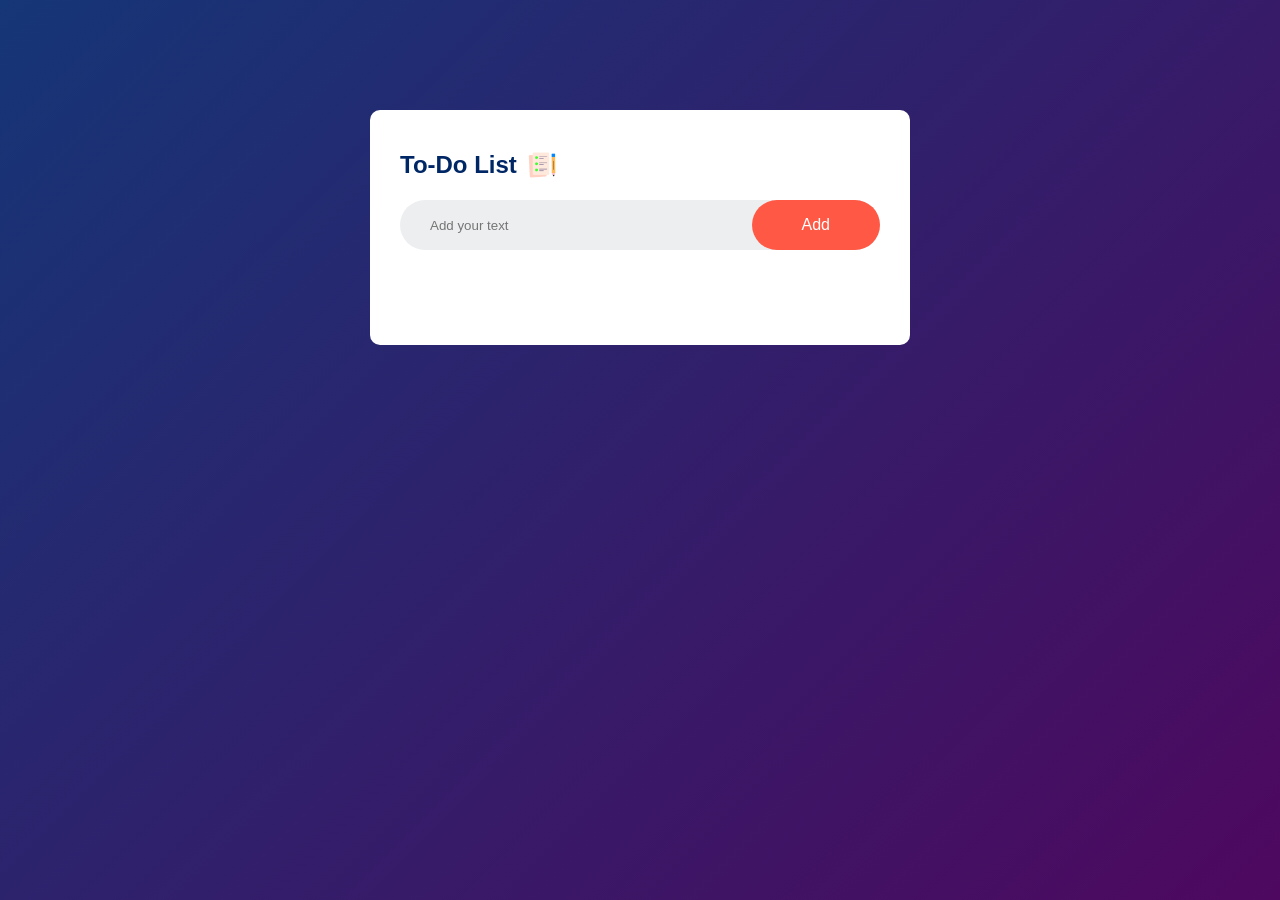
<file: To_do_list/index.html>
<!DOCTYPE html>
<html lang="pt-br">

<head>
    <meta charset="UTF-8">
    <meta name="viewport" content="width=device-width, initial-scale=1.0">
    <title>To-Do List App</title>
    <link rel="stylesheet" href="style.css">
</head>

<body>
    <div class="container">
        <div class="todo-app">
            <h2>To-Do List <img src="images/icon.png"></h2>
            <div class="row">
                <input type="text" id="input-box" placeholder="Add your text">
                <button onclick="addTask()">Add</button>
            </div>
            <ul id="list-container">
                <!--<li class="checked">Task 1</li>
        <li>Task 2</li>
        <li>Task 3</li>-->
            </ul>
        </div>
    </div>
    <script src="script.js"></script>
</body>

</html>
</file>
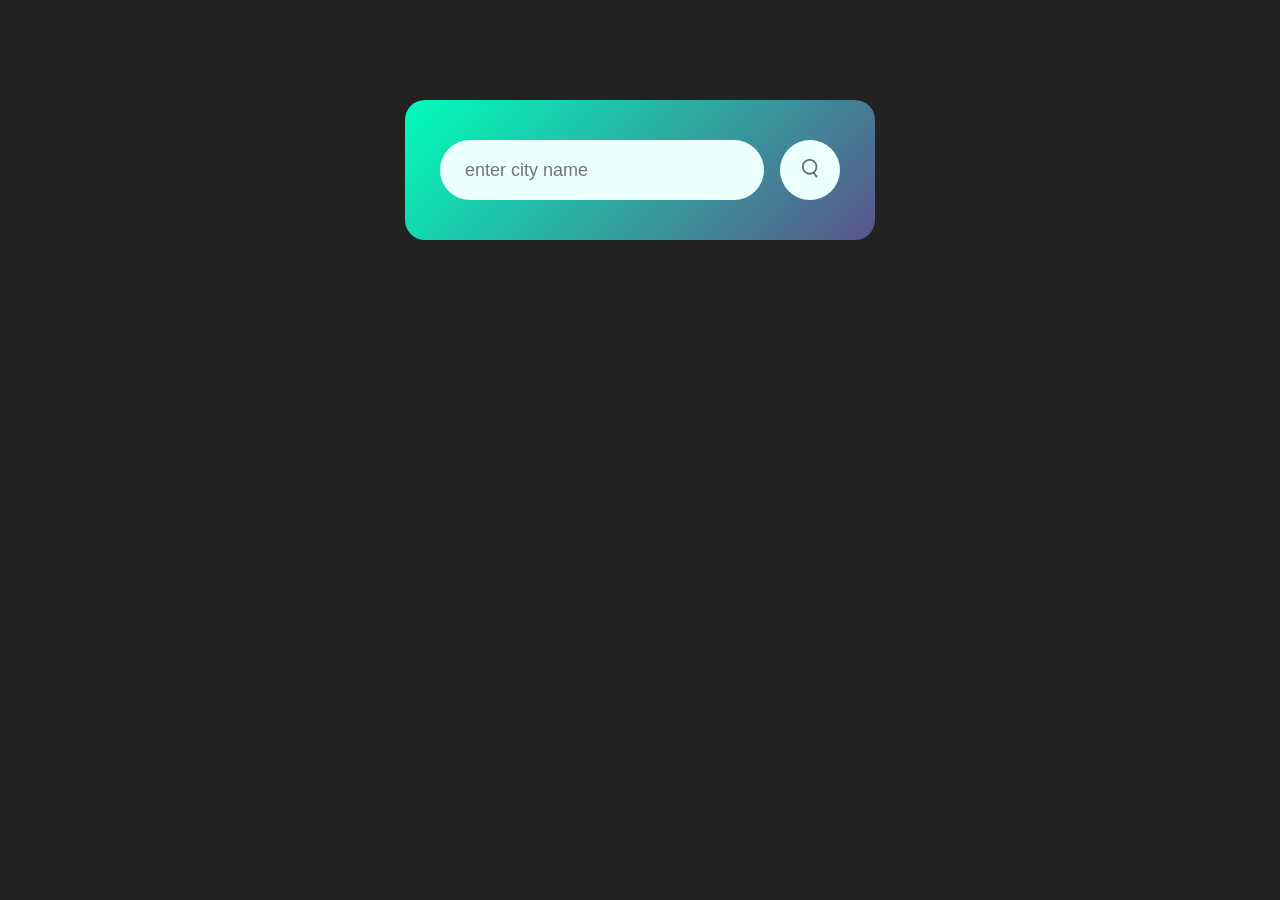
<file: weather_app/index.html>
<!DOCTYPE html>
<html lang="pt-br">

<head>
    <meta charset="UTF-8">
    <meta name="viewport" content="width=device-width, initial-scale=1.0">
    <title>Document</title>
    <link rel="stylesheet" href="style.css">
</head>

<body>
    <div class="card">
        <div class="search">
            <input type="text" name="" id="" placeholder="enter city name" spellcheck="false">
            <button><img src="images/search.png"></button>
        </div>
        <div class="error">
            <p>Cidade inválida</p>
        </div>
        <div class="weather">
            <img src="images/rain.png" class="weather-icon">
            <h1 class="temp">22°c</h1>
            <h2 class="city">New York</h2>
            <div class="details">
                <div class="col">
                    <img src="images/humidity.png">
                    <div>
                        <p class="humidity">50%</p>
                        <p>Humidity</p>
                    </div>
                </div>
                <div class="col">
                    <img src="images/wind.png">
                    <div>
                        <p class="wind">15 km/h</p>
                        <p>Wind Speed</p>
                    </div>
                </div>
            </div>
        </div>
    </div>

    <script>

        const apiKey = "e84ce3c5c9398e0015aece3a7859618d";
        const apiUrl = "https://api.openweathermap.org/data/2.5/weather?units=metric&q=";

        const searchBox = document.querySelector(".search input");
        const searchBtn = document.querySelector(".search button");
        const weatherIcon = document.querySelector(".weather-icon");

        async function checkWeather(city) {
            const response = await fetch(apiUrl + city + `&appid=${apiKey}`);

            if (response.status == 404) {
                document.querySelector(".error").style.display = "block";
                document.querySelector(".weather").style.diplay = "none";
            } else {
                var data = await response.json();

                document.querySelector(".city").innerHTML = data.name;
                document.querySelector(".temp").innerHTML = Math.round(data.main.temp) + "°c";
                document.querySelector(".humidity").innerHTML = data.main.humidity + "%";
                document.querySelector(".wind").innerHTML = data.wind.speed + " km/h";

                if (data.weather[0].main == "Clouds") {
                    weatherIcon.src = "images/clouds.png";
                }
                else if (data.weather[0].main == "Clear") {
                    weatherIcon.src = "images/clear.png";
                }
                else if (data.weather[0].main == "Rain") {
                    weatherIcon.src = "images/rain.png";
                }
                else if (data.weather[0].main == "Drizzle") {
                    weatherIcon.src = "images/drizzle.png";
                }
                else if (data.weather[0].main == "Mist") {
                    weatherIcon.src = "images/mist.png";
                }

                document.querySelector(".weather").style.display = "block";
                document.querySelector(".error").style.display = "none";
            }


        }

        searchBtn.addEventListener("click", () => {
            checkWeather(searchBox.value);
        })


    </script>



</body>

</html>
</file>
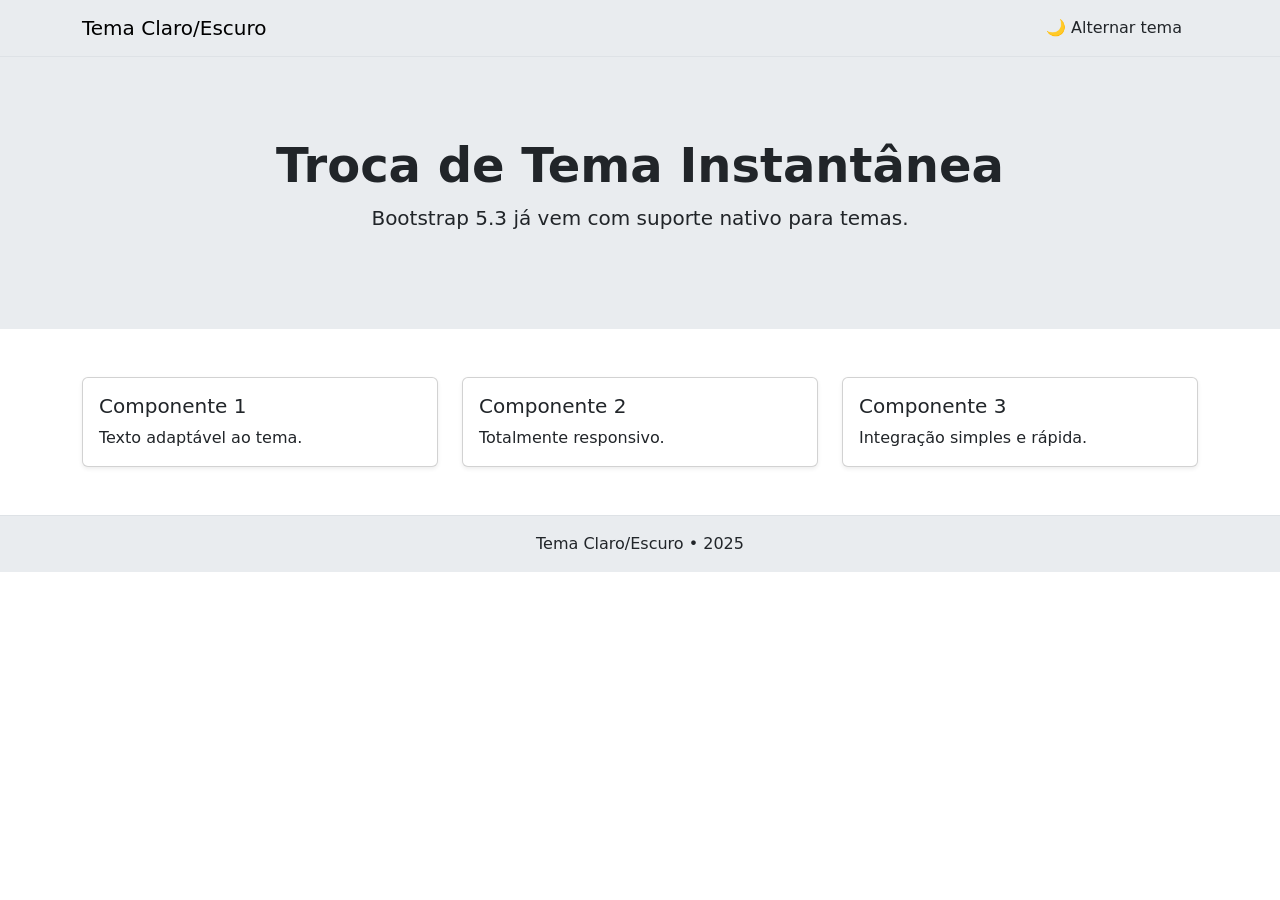
<file: projeto-bootstrap/bootstrap_light_dark_toggle.html>
<!DOCTYPE html>
<html lang="pt-br" data-bs-theme="light">
<head>
    <meta charset="UTF-8" />
    <meta name="viewport" content="width=device-width, initial-scale=1.0" />
    <title>Bootstrap Light/Dark</title>

    <link href="https://cdn.jsdelivr.net/npm/bootstrap@5.3.3/dist/css/bootstrap.min.css" rel="stylesheet" />

    <style>
        body {
            transition: background 0.3s, color 0.3s;
        }
        .hero {
            padding: 80px 0;
        }
        .theme-btn {
            cursor: pointer;
        }
    </style>
</head>
<body class="bg-body text-body">

    <!-- NAVBAR -->
    <nav class="navbar navbar-expand-lg bg-body-secondary border-bottom">
        <div class="container">
            <a class="navbar-brand" href="#">Tema Claro/Escuro</a>

            <button class="navbar-toggler" type="button" data-bs-toggle="collapse" data-bs-target="#nav" aria-controls="nav" aria-expanded="false" aria-label="Toggle navigation">
                <span class="navbar-toggler-icon"></span>
            </button>

            <div class="collapse navbar-collapse" id="nav">
                <ul class="navbar-nav ms-auto align-items-center">
                    <li class="nav-item me-3 theme-btn" id="toggleTheme">🌙 Alternar tema</li>
                </ul>
            </div>
        </div>
    </nav>

    <!-- HERO -->
    <section class="hero text-center bg-body-secondary">
        <div class="container">
            <h1 class="display-5 fw-bold">Troca de Tema Instantânea</h1>
            <p class="lead">Bootstrap 5.3 já vem com suporte nativo para temas.</p>
        </div>
    </section>

    <!-- CARDS -->
    <section class="py-5">
        <div class="container">
            <div class="row g-4">
                <div class="col-sm-6 col-lg-4">
                    <div class="card shadow-sm">
                        <div class="card-body">
                            <h5 class="card-title">Componente 1</h5>
                            <p class="card-text">Texto adaptável ao tema.</p>
                        </div>
                    </div>
                </div>

                <div class="col-sm-6 col-lg-4">
                    <div class="card shadow-sm">
                        <div class="card-body">
                            <h5 class="card-title">Componente 2</h5>
                            <p class="card-text">Totalmente responsivo.</p>
                        </div>
                    </div>
                </div>

                <div class="col-sm-6 col-lg-4">
                    <div class="card shadow-sm">
                        <div class="card-body">
                            <h5 class="card-title">Componente 3</h5>
                            <p class="card-text">Integração simples e rápida.</p>
                        </div>
                    </div>
                </div>
            </div>
        </div>
    </section>

    <!-- FOOTER -->
    <footer class="text-center py-3 bg-body-secondary border-top">
        <p class="m-0">Tema Claro/Escuro • 2025</p>
    </footer>

    <script>
        const html = document.documentElement;
        const btn = document.getElementById('toggleTheme');

        btn.addEventListener('click', () => {
            const temaAtual = html.getAttribute('data-bs-theme');
            const novoTema = temaAtual === 'light' ? 'dark' : 'light';
            html.setAttribute('data-bs-theme', novoTema);
            btn.textContent = novoTema === 'light' ? '🌙 Alternar tema' : '☀️ Alternar tema';
        });
    </script>

    <script src="https://cdn.jsdelivr.net/npm/bootstrap@5.3.3/dist/js/bootstrap.bundle.min.js"></script>
</body>
</html>
</file>
<file: To_do_list/style.css>
* {
     margin: 0;
     padding: 0;
     font-family: 'Poppins', sans-serif;
     box-sizing: border-box;
 }

 .container {
     width: 100%;
     min-height: 100vh;
     background: linear-gradient(135deg, #153677, #4e085f);
     padding: 10px;
 }

 .todo-app {
     width: 100%;
     max-width: 540px;
     background: #fff;
     margin: 100px auto 20px;
     padding: 40px 30px 70px;
     border-radius: 10px;
 }

 .todo-app h2 {
     color: #002765;
     display: flex;
     align-items: center;
     margin-bottom: 20px;
 }

 .todo-app h2 img {
     width: 30px;
     margin-left: 10px;
 }

 .row {
     display: flex;
     align-items: center;
     justify-content: space-between;
     background: #edeef0;
     border-radius: 30px;
     padding-left: 20px;
     margin-bottom: 25px;
 }

 input {
     flex: 1;
     border: none;
     outline: none;
     background: transparent;
     padding: 10px;
     font-weight: 14px;
 }

 button {
     border: none;
     outline: none;
     padding: 16px 50px;
     background: #ff5945;
     color: #fff;
     font-size: 16px;
     cursor: pointer;
     border-radius: 40px;
 }

 ul li {
     list-style: none;
     font-style: 17px;
     padding: 12px 8px 12px 50px;
     user-select: none;
     cursor: pointer;
     position: relative;
 }

 ul li::before {
     content: '';
     position: absolute;
     height: 28px;
     width: 28px;
     border-radius: 50%;
     background-image: url(images/unchecked.png);
     background-size: cover;
     background-position: center;
     top: 8px;
     left: 8px;
 }

 ul li.checked {
    color: #555;
    text-decoration: line-through;
 }

  ul li.checked::before {
    background-image: url(images/checked.png);
  }

  ul li span {
    position: absolute;
    right: 0px;
    top: 5px;
    width: 40px;
    height: 40px;
    font-size: 22px;
    color: #555;
    line-height: 40px;
    text-align: center;
  }

   ul li span:hover {
    background: #edeef0;
    border-radius: 50%;
   }
</file>
<file: weather_app/style.css>
* {
    margin: 0;
    padding: 0;
    font-family: 'Poppins', sans-serif;
    box-sizing: border-box;
}

body {
    background: #222;
}

.card {
    width: 90%;
    max-width: 470px;
    background: linear-gradient(135deg, #00feba, #5b548a);
    color: #fff;
    margin: 100px auto 0;
    border-radius: 20px;
    padding: 40px 35px;
    text-align: center;
}

.search {
    width: 100%;
    display: flex;
    align-items: center;
    justify-content: space-between;
}

.search input {
    border: 0;
    outline: 0;
    background: #ebfffc;
    color: #555;
    padding: 10px 25px;
    height: 60px;
    border-radius: 30px;
    flex: 1;
    margin-right: 16px;
    font-size: 18px;
}

.search button {
    border: 0;
    outline: 0;
    background: #ebfffc;
    border-radius: 50%;
    width: 60px;
    height: 60px;
    cursor: pointer;
}

.search button img {
    width: 16px;
}

.weather-icon {
    width: 170px;
    margin-top: 30px;
}

.weather h1 {
    font-size: 80px;
    font-weight: 500;
}

.weather h2 {
    font-size: 45px;
    font-weight: 400;
    margin-top: -10px;
}

.details {
    display: flex;
    align-items: center;
    justify-content: space-between;
    padding: 0 20px;
    margin-top: 50px;
}

.col {
    display: flex;
    align-items: center;
    text-align: left;
}

.col img {
    width: 40px;
    margin-right: 10px;
}

.humidity, .wind{
    font-size: 28px;
    margin-top: -6px;
}

.weather {
    display: none;
}

.error {
    text-align: left;
    margin-left: 10px;
    margin-top: 10px;
    font-size: 14px;
    display: none;
}
</file>
